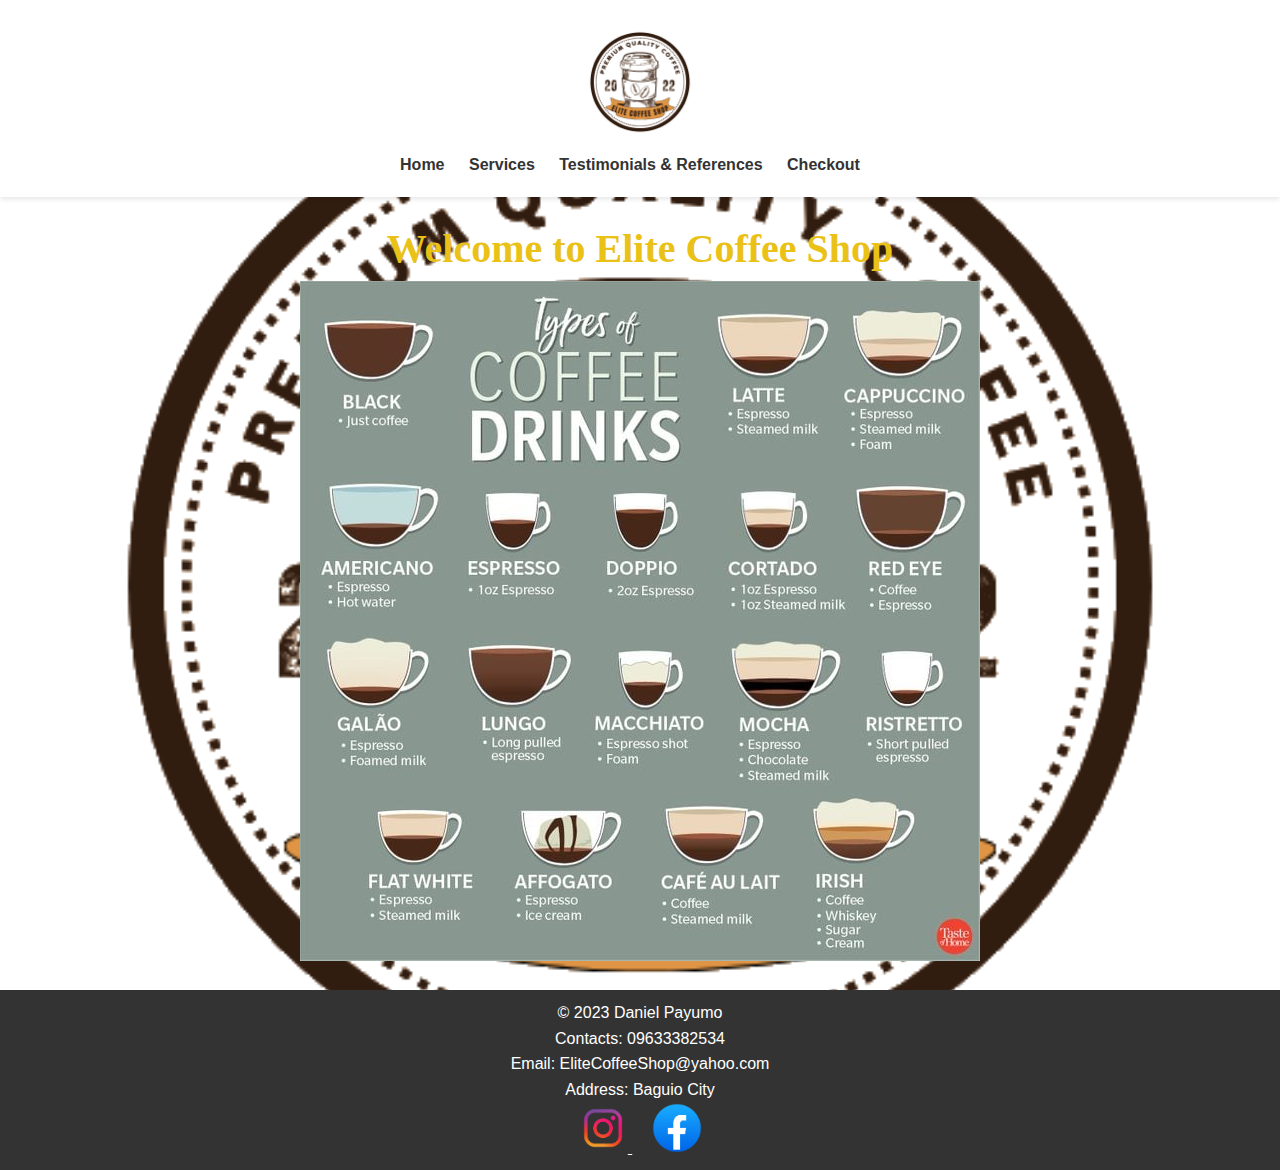
<file: pages/index.html>
<!DOCTYPE html>
<html lang="en">
<head>
  <meta charset="UTF-8">
  <meta name="viewport" content="width=device-width, initial-scale=1.0">
  <link rel="stylesheet" href="../styles/styles.css">
  <link rel="icon" 
     type="image/png" 
     href="../src/logoo.png">
  <title>Elite Coffee Shop</title>
</head>
<body>

  <header>
	<div class="logo-container">
    <img src="../src/logoo.png" alt="My Logo">
  </div>
    <nav>
      <ul>
        <li><a href="index.html">Home</a></li>
        <li><a href="../pages/gallery.html">Services</a></li>
        <li><a href="../pages/reference.html">Testimonials & References</a></li>
        <li><a href="../pages/useraccount.html">Checkout</a></li>
      </ul>
    </nav>
  </header>
  
  <main>
    <section>
      <h1>Welcome to Elite Coffee Shop</h1>
	  
	  <div class="img-container">
	  <img src="../src/Coffee.jpg" alt="Coffee">
	  </div>
    </section>
  </main>

  <footer>
    <p>&copy; 2023 Daniel Payumo</p>
	 <p> Contacts: 09633382534 </p>
	  <p> Email: EliteCoffeeShop@yahoo.com </p>
	   <p> Address: Baguio City </p>
	    <a href="https://www.instagram.com/_xxzxygx/">  <img src="../src/insta.png" alt="socials">
	 <a href="https://www.facebook.com/Danielpayumo21">  <img src="../src/fb.png" alt="socials">


	 
  </footer>
</body>
</html>
</file>
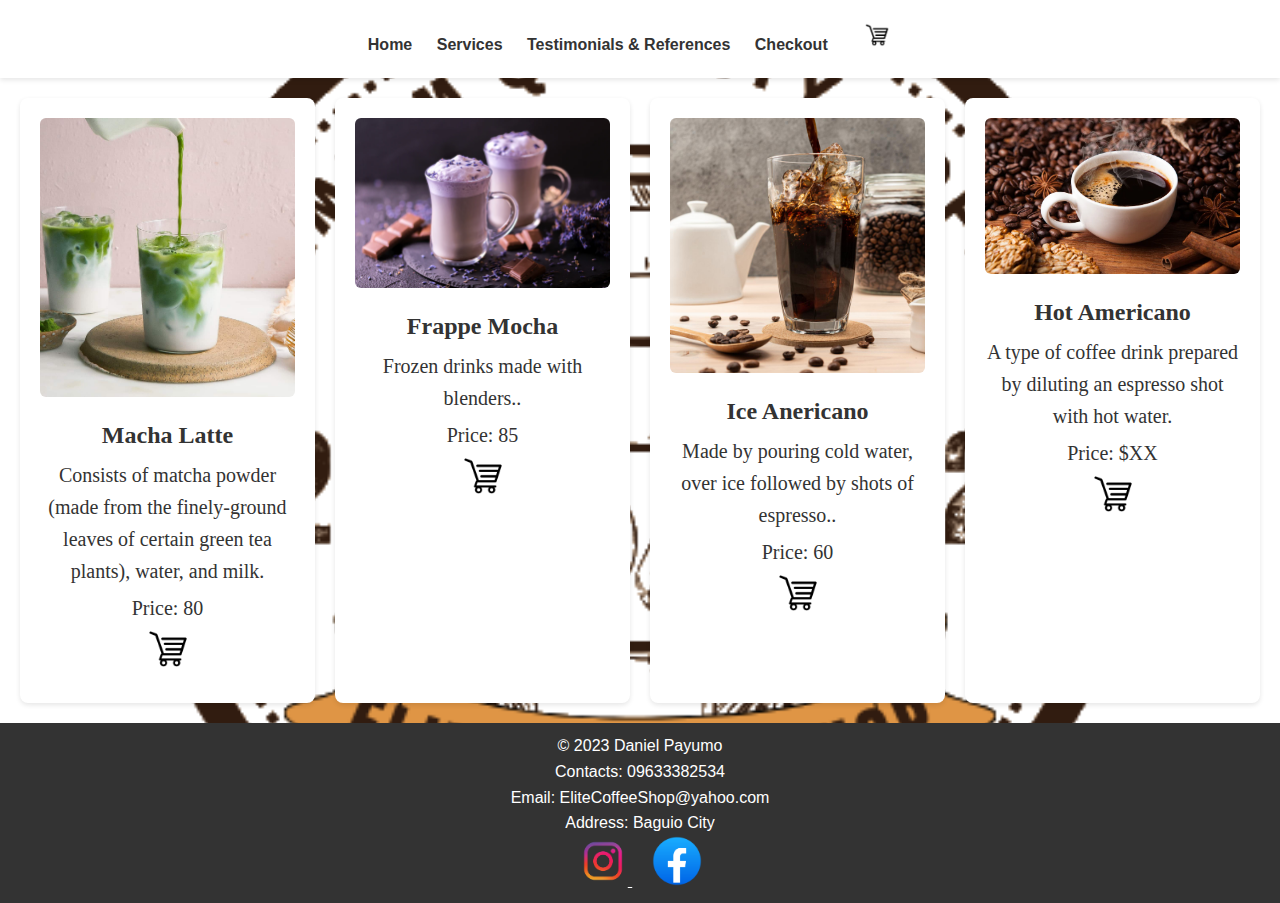
<file: pages/gallery.html>
<!DOCTYPE html>
<html lang="en">
<head>
  <meta charset="UTF-8">
  <meta name="viewport" content="width=device-width, initial-scale=1.0">
  <link rel="stylesheet" href="../styles/styles.css">
  <link rel="icon" 
     type="image/png" 
     href="../src/logoo.png">
  <title>Services</title>
</head>
<body>

  <header>
    <nav>
      <ul>
        <li><a href="index.html">Home</a></li>
        <li><a href="../pages/gallery.html">Services</a></li>
        <li><a href="../pages/reference.html">Testimonials & References</a></li>
        <li><a href="../pages/useraccount.html">Checkout</a></li>
		      <li class="cart-icon"><a href="../pages/useraccount.html"><img src="../src/cart.png" alt="Cart"></a></li>

      </ul>
    </nav>
  </header>
  
 <main>
    <section class="product-gallery">
      <div class="product">
        <img src="../src/matcha.jpg" alt="Matcha Latte">
        <h2>Macha Latte</h2>
        <p>Consists of matcha powder (made from the finely-ground leaves of certain green tea plants), water, and milk.</p>
        <p>Price: 80</p>
		 <a href="../pages/useraccount.html"><img src="../src/cart.png" alt="Add to Cart"></a>
      </div>

      <div class="product">
        <img src="../src/frappe.jpg" alt="Frappe Mocha">
        <h2>Frappe Mocha</h2>
        <p>Frozen drinks made with blenders..</p>
        <p>Price: 85</p>
		 <a href="../pages/useraccount.html"><img src="../src/cart.png" alt="Add to Cart"></a>
      </div>
      
    
      <div class="product">
        <img src="../src/ice.jpg" alt="Ice Americano">
        <h2>Ice Anericano</h2>
        <p>Made by pouring cold water, over ice followed by shots of espresso..</p>
        <p>Price: 60</p>
		 <a href="../pages/useraccount.html"><img src="../src/cart.png" alt="Add to Cart"></a>
      </div>
	  
	     <div class="product">
        <img src="../src/americano.jpg" alt="Product 4">
        <h2>Hot Americano</h2>
        <p>A type of coffee drink prepared by diluting an espresso shot with hot water.</p>
        <p>Price: $XX</p>
		 <a href="../pages/useraccount.html"><img src="../src/cart.png" alt="Add to Cart"></a>
      </div>

    </section>
  </main>

  <footer>
     <p>&copy; 2023 Daniel Payumo</p>
	 <p> Contacts: 09633382534 </p>
	  <p> Email: EliteCoffeeShop@yahoo.com </p>
	   <p> Address: Baguio City </p>
	    <a href="https://www.instagram.com/_xxzxygx/">  <img src="../src/insta.png" alt="socials">
	 <a href="https://www.facebook.com/Danielpayumo21">  <img src="../src/fb.png" alt="socials">


	 
  </footer>
</body>
</html>
</file>
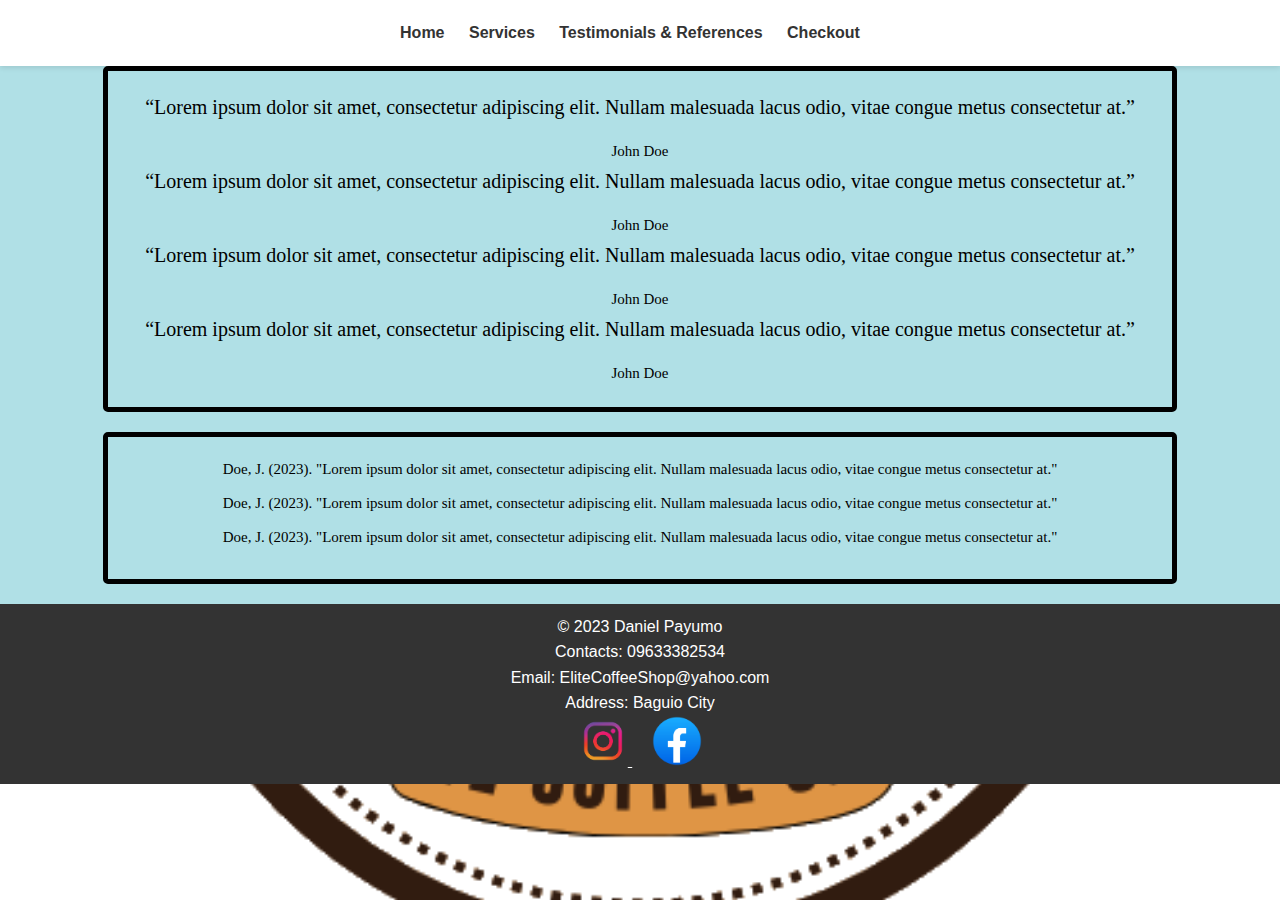
<file: pages/reference.html>
<!DOCTYPE html>
<html lang="en">
<head>
  <meta charset="UTF-8">
  <meta name="viewport" content="width=device-width, initial-scale=1.0">
  <link rel="stylesheet" href="../styles/styles.css">
  <link rel="icon" 
     type="image/png" 
     href="../src/logoo.png">
  <title>Testimonials & References</title>
</head>
<body<body style="background-color:powderblue;">

  <header>
 <nav>
      <ul>
        <li><a href="index.html">Home</a></li>
        <li><a href="../pages/gallery.html">Services</a></li>
        <li><a href="../pages/reference.html">Testimonials & References</a></li>
        <li><a href="../pages/useraccount.html">Checkout</a></li>
      </ul>
    </nav>
  </header>
  
  <main class="test">
    <section class="testimonials">
    <p>“Lorem ipsum dolor sit amet, consectetur adipiscing elit. Nullam malesuada lacus odio, vitae congue metus consectetur at.”</p>
 <span>John Doe</span>
    </section>
	<section class="testimonials">
    <p>“Lorem ipsum dolor sit amet, consectetur adipiscing elit. Nullam malesuada lacus odio, vitae congue metus consectetur at.”</p>
 <span>John Doe</span>
    </section>
	<section class="testimonials">
    <p>“Lorem ipsum dolor sit amet, consectetur adipiscing elit. Nullam malesuada lacus odio, vitae congue metus consectetur at.”</p>
 <span>John Doe</span>
    </section>
	<section class="testimonials">
    <p>“Lorem ipsum dolor sit amet, consectetur adipiscing elit. Nullam malesuada lacus odio, vitae congue metus consectetur at.”</p>
 <span>John Doe</span>
    </section>
    </main>
	<main class="ref">
    <section class="references">
        <p>Doe, J. (2023). "Lorem ipsum dolor sit amet, consectetur adipiscing elit. Nullam malesuada lacus odio, vitae congue metus consectetur at."</p>
    </section>
    <section class="references">
        <p>Doe, J. (2023). "Lorem ipsum dolor sit amet, consectetur adipiscing elit. Nullam malesuada lacus odio, vitae congue metus consectetur at."</p>
    </section>
    <section class="references">
        <p>Doe, J. (2023). "Lorem ipsum dolor sit amet, consectetur adipiscing elit. Nullam malesuada lacus odio, vitae congue metus consectetur at."</p>
    </section>
</main>


  <footer>
   <p>&copy; 2023 Daniel Payumo</p>
	 <p> Contacts: 09633382534 </p>
	  <p> Email: EliteCoffeeShop@yahoo.com </p>
	   <p> Address: Baguio City </p>
	    <a href="https://www.instagram.com/_xxzxygx/">  <img src="../src/insta.png" alt="socials">
	 <a href="https://www.facebook.com/Danielpayumo21">  <img src="../src/fb.png" alt="socials">


	 
  </footer>
</body>
</html>
</file>
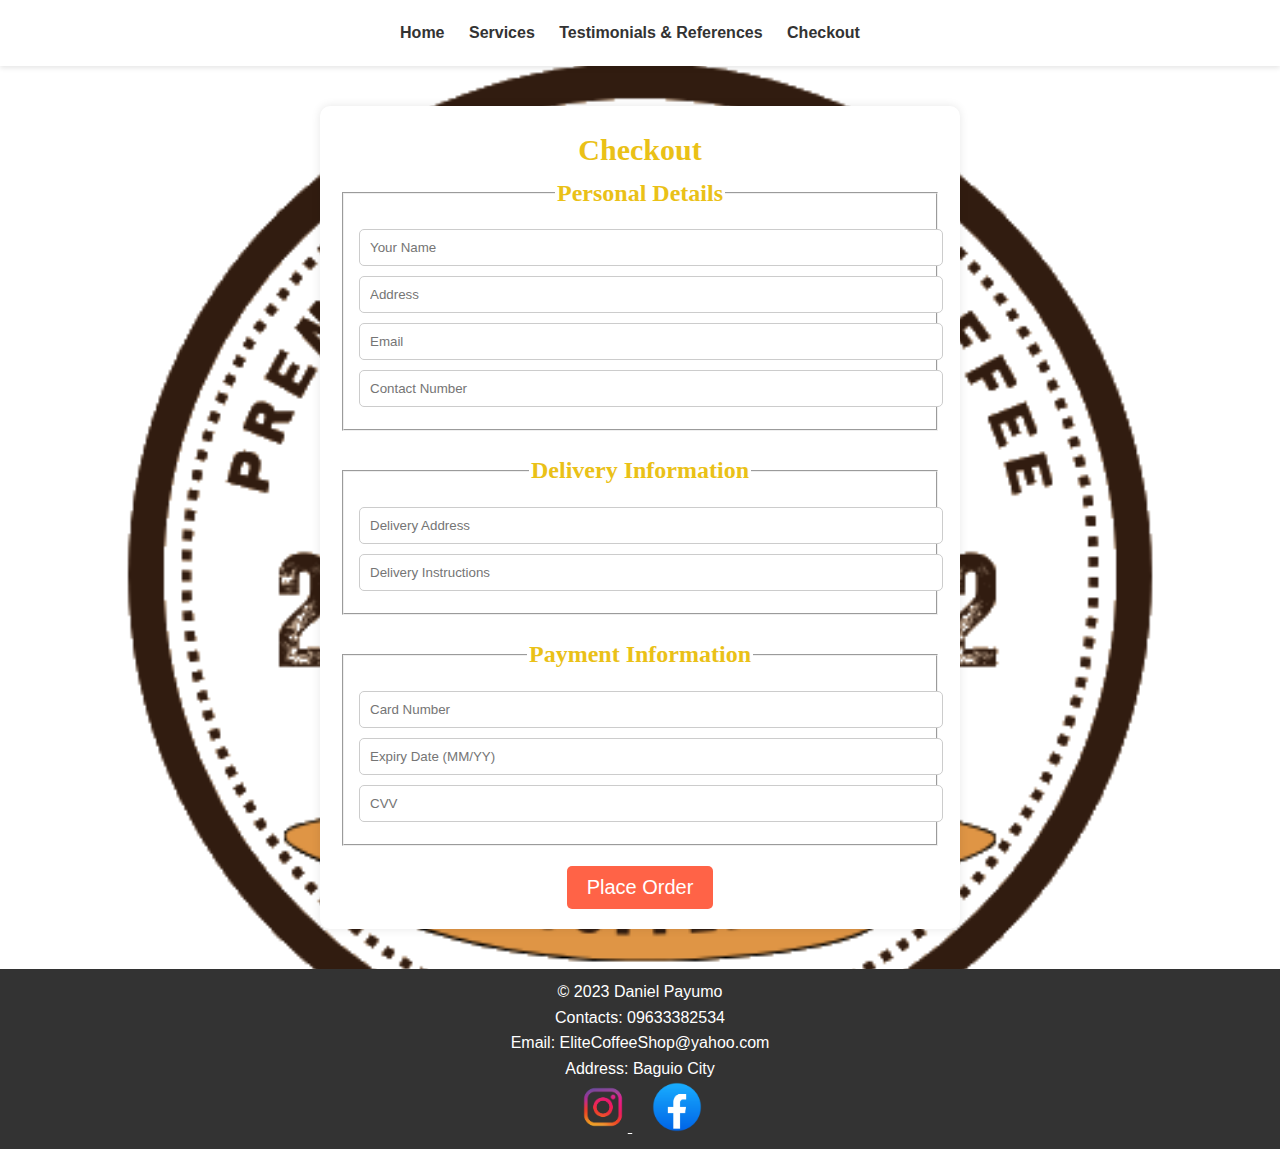
<file: pages/useraccount.html>
<!DOCTYPE html>
<html lang="en">
<head>
  <meta charset="UTF-8">
    <meta name="viewport" content="width=device-width, initial-scale=1.0">
  <link rel="stylesheet" href="../styles/styles.css">
  <link rel="icon" type="image/png" href="../src/logoo.png">
  <title>Checkout</title>
</head>
<body>


  <header>
    <nav>
	    <ul>
        <li><a href="index.html">Home</a></li>
        <li><a href="../pages/gallery.html">Services</a></li>
        <li><a href="../pages/reference.html">Testimonials & References</a></li>
        <li><a href="../pages/useraccount.html">Checkout</a></li>
      </ul>
    </nav>
  </header>
  
  <main>
    <section class="checkout-form">
      <h2>Checkout</h2>
      <form action="#" method="POST">
        <fieldset>
          <legend>Personal Details</legend>
          <input type="text" id="name" name="name" placeholder="Your Name" required>
          <input type="text" id="address" name="address" placeholder="Address" required>
          <input type="email" id="email" name="email" placeholder="Email" required>
          <input type="tel" id="contact-number" name="contact-number" placeholder="Contact Number" required>
        </fieldset>
        
        <fieldset>
          <legend>Delivery Information</legend>
          <input type="text" id="delivery-address" name="delivery-address" placeholder="Delivery Address" required>
          <input type="text" id="delivery-instructions" name="delivery-instructions" placeholder="Delivery Instructions">
        </fieldset>
        
        <fieldset>
          <legend>Payment Information</legend>
          <input type="text" id="card-number" name="card-number" placeholder="Card Number" required>
          <input type="text" id="expiry-date" name="expiry-date" placeholder="Expiry Date (MM/YY)" required>
          <input type="text" id="cvv" name="cvv" placeholder="CVV" required>
        </fieldset>
        
        <button type="submit">Place Order</button>
      </form>
    </section>
  </main>

  <footer>
    <p>&copy; 2023 Daniel Payumo</p>
	 <p> Contacts: 09633382534 </p>
	  <p> Email: EliteCoffeeShop@yahoo.com </p>
	   <p> Address: Baguio City </p>
	    <a href="https://www.instagram.com/_xxzxygx/">  <img src="../src/insta.png" alt="socials">
	 <a href="https://www.facebook.com/Danielpayumo21">  <img src="../src/fb.png" alt="socials">


	 
  </footer>
</body>
</html>
</file>
<file: styles/styles.css>
body,
h1,
h2,
h3,
p,
ul,
li {
  margin: 0;
  padding: 0;
}

body {
  font-family: Arial, sans-serif;
  line-height: 1.6;
  color: #333;
  background-image: url(../src/logoo.png); 
  background-size: cover; 
  background-position: center;
  padding: 100px 0; 
  text-align: center;
  
}


.logo-container {
  position: left;
  top: 10px; 
  left: 10px; 
}

.logo-container img {
  max-width: 10%;
  height: auto;
}



header, main, footer {
  padding: 20px;
  color: #fff;
  text-align: center;
  position: relative;
  z-index: 1; 
}

header {
  background-color: #fff;
  padding: 20px;
  box-shadow: 0 2px 5px rgba(0, 0, 0, 0.1);
}

nav ul {
  list-style-type: none;
}

nav ul li {
  display: inline;
  margin-right: 20px;
}

nav ul li a {
  text-decoration: none;
  color: #333;
  font-weight: bold;
}
.cart-icon img {
  width: 30px; 
  height: auto;
  margin-left: 10px; 
}

main {
  padding: 20px;
}
.checkout-form {
  background-color: #fff; 
  padding: 20px; 
  border-radius: 10px; 
  margin: 20px auto; 
  max-width: 600px; 
  box-shadow: 0 0 10px rgba(0, 0, 0, 0.1); 
}

fieldset {
  margin-bottom: 20px;
}

legend {
  font-weight: bold;
  margin-bottom: 10px;
  font-size: 1.2em;
}

input[type="text"],
input[type="email"],
input[type="tel"] {
  width: 100%;
  padding: 10px;
  margin-bottom: 10px;
  border: 1px solid #ccc;
  border-radius: 5px;
}

button[type="submit"] {
  padding: 10px 20px;
  background-color: #ff6347; 
  color: #fff;
  border: none;
  border-radius: 5px;
  cursor: pointer;
  font-size: 1em;
}

button[type="submit"]:hover {
  background-color: #ff4500; 
}




.product-gallery {
  display: grid;
  grid-template-columns: repeat(auto-fit, minmax(250px, 1fr));
  gap: 20px;
}

.product {
  background-color: #fff;
  border-radius: 8px;
  box-shadow: 0 2px 5px rgba(0, 0, 0, 0.1);
  padding: 20px;
  color:#333;
}

.product img {
  max-width: 100%;
  height: auto;
  border-radius: 6px;
}

.product h2 {
  margin-top: 10px;
  font-size: 1.2em;
  color:#333;
}

.product p {
  margin-top: 5px;
}
.product a img {
  max-width: 50px; 
  height: auto; 
}

.test {
 width: 80%;
 margin: 0 auto;
 padding: 20px;
 border: 5px solid black;
 border-radius: 5px;
 margin-bottom: 20px;
 color: black;

}
.test:target {
 border-color: black;
}
.test p {
 font-size: 20px;
 margin-bottom: 10px;
}
.test span {
 font-size: 15px;
 color: black;
}
.ref {
 width: 80%;
 margin: 0 auto;
 padding: 20px;
 border: 5px solid black;
 border-radius: 5px;
 margin-bottom: 20px;
 color: black;

}
.ref:target {
 border-color: #000;
}
.ref p {
 font-size: 15px;
 margin-bottom: 10px;
}
.ref span {
 font-size: 20px;
 color: black;
}

body {
      display: flex;
      flex-direction: column;
      min-height: 100vh; 
      padding: 0;
	  color:#333;
    }
	

    main {
      flex: 1; 
	  color:#EAC117;
	  font-family: Tahoma;
	  font-size: 20px;
    }

    footer {
      background-color: #333;
      color: #fff;
      text-align: center;
      padding: 10px;
    }
	    footer a{
      color: #fff;
      text-align: center;
      padding: 10px;
    }
	 footer a img{
	max-width: 50px; 
	height: auto;
    }
</file>
